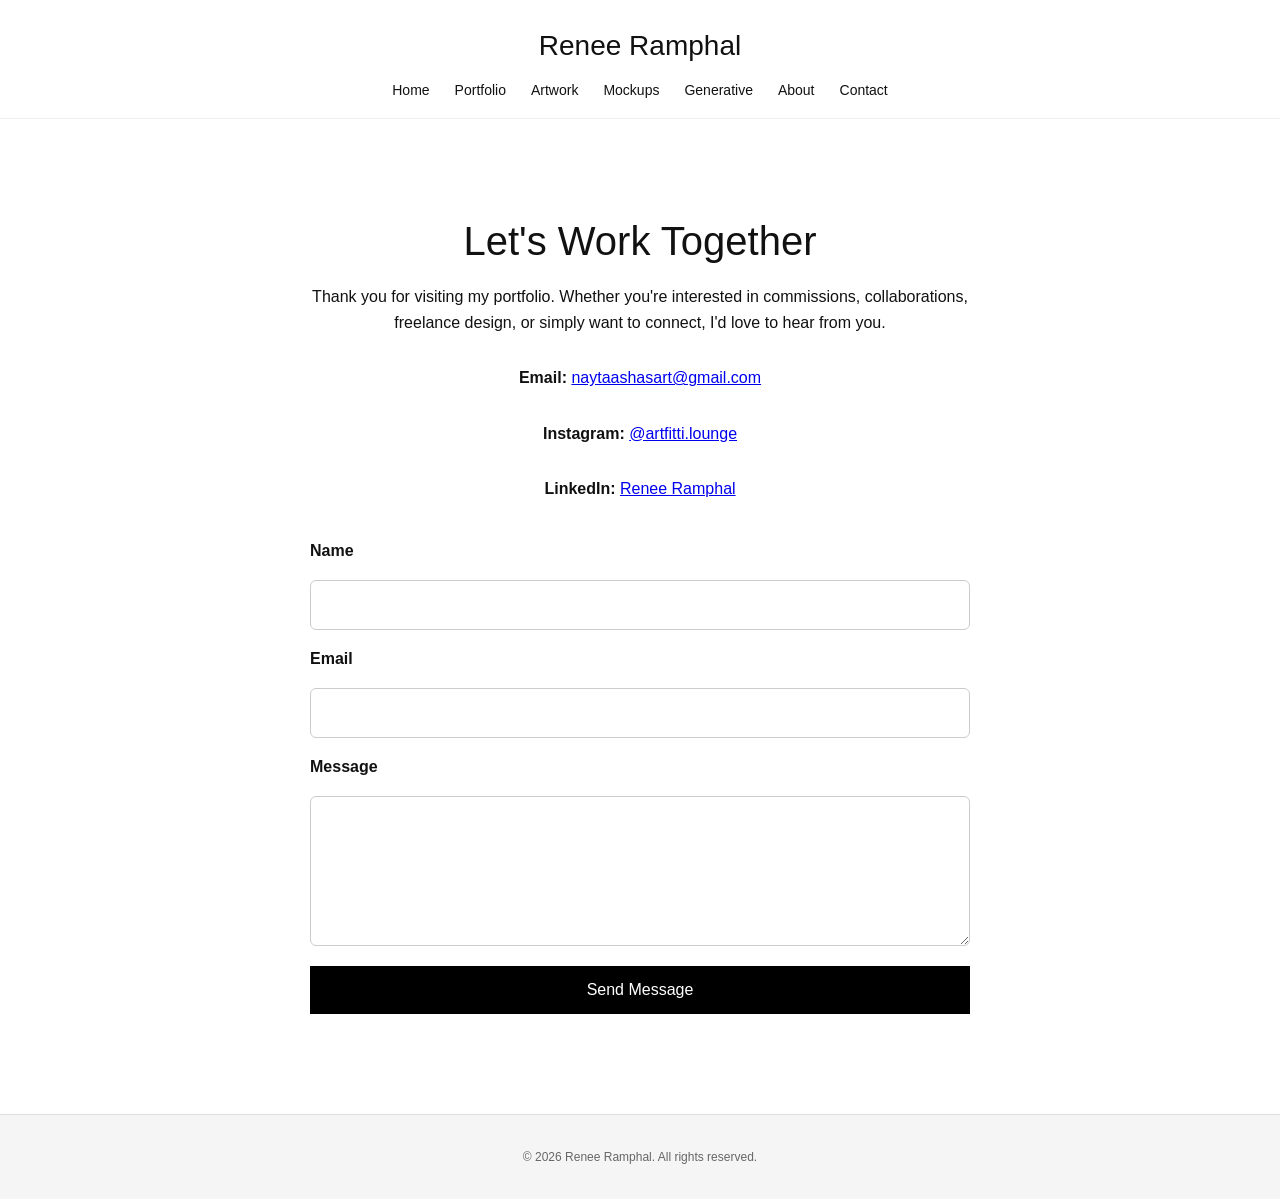
<file: contact.html>
<!DOCTYPE html>
<html lang="en">
<head>
    <meta charset="UTF-8">
    <meta name="viewport" content="width=device-width, initial-scale=1.0">
    <title>Contact | Renee Ramphal</title>
    <link rel="stylesheet" href="css/style.css">
</head>

<body>

<header>
    <h1>Renee Ramphal</h1>

    <nav>
        <a href="index.html">Home</a>
        <a href="portfolio.html">Portfolio</a>
        <a href="artworks.html">Artwork</a>
        <a href="mockups.html">Mockups</a>
        <a href="generative.html">Generative</a>
        <a href="about.html">About</a>
        <a href="contact.html">Contact</a>
    </nav>
</header>

<section class="contact">

    <h2>Let's Work Together</h2>

    <p>
        Thank you for visiting my portfolio. Whether you're interested in
        commissions, collaborations, freelance design, or simply want to
        connect, I'd love to hear from you.
    </p>

    <div class="contact-info">

    <p>
        <strong>Email:</strong>
        <a href="mailto:naytaashasart@gmail.com">
            naytaashasart@gmail.com
        </a>
    </p>

    <p>
        <strong>Instagram:</strong>
        <a href="https://www.instagram.com/artfitti.lounge/" target="_blank">
            @artfitti.lounge
        </a>
    </p>

    <p>
        <strong>LinkedIn:</strong>
        <a href="https://www.linkedin.com/in/renee-r-794850382/" target="_blank">
            Renee Ramphal
        </a>
    </p>

</div>

<form name="contact" method="POST" data-netlify="true">

    <label for="name">Name</label>
    <input type="text" id="name" name="name" required>

    <label for="email">Email</label>
    <input type="email" id="email" name="email" required>

    <label for="message">Message</label>
    <textarea id="message" name="message" rows="6" required></textarea>

    <button type="submit">Send Message</button>

</form>

</section>

<footer>
    <p>&copy; 2026 Renee Ramphal. All rights reserved.</p>
</footer>

</body>
</html>
</file>
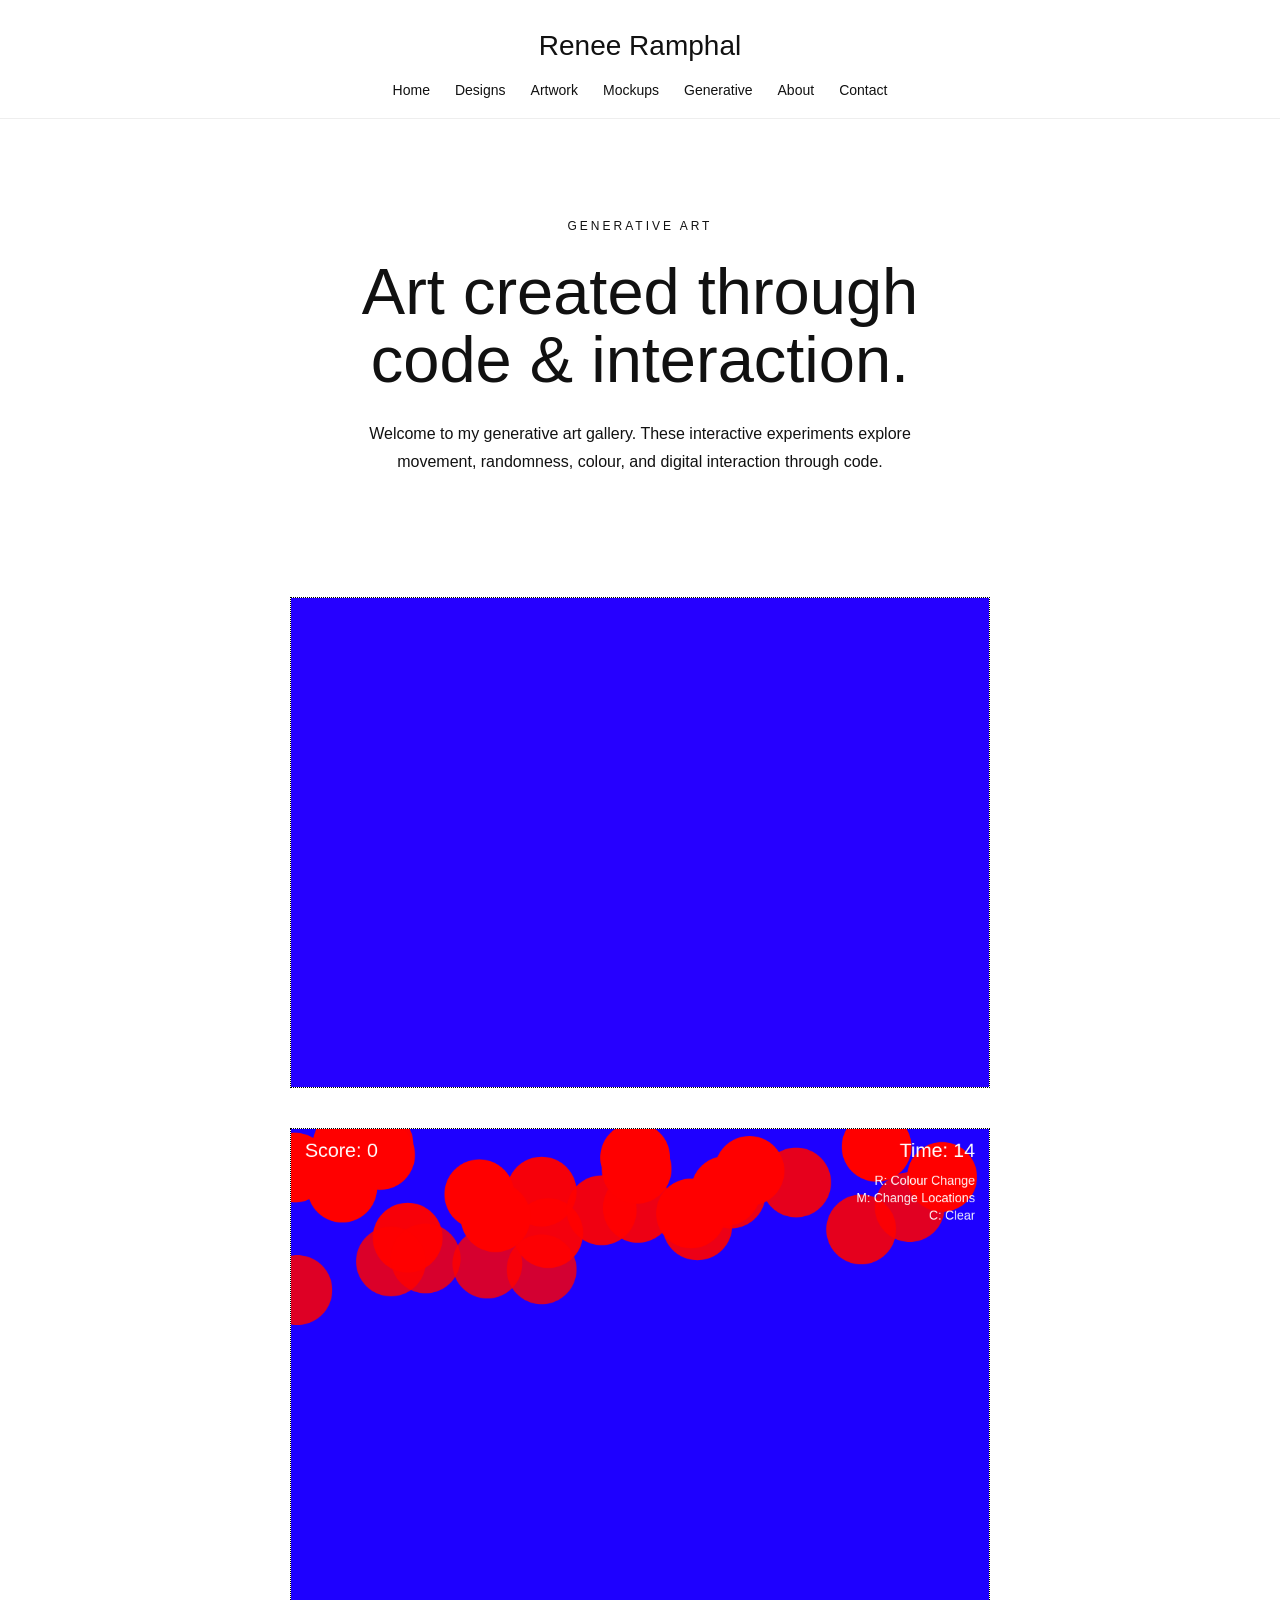
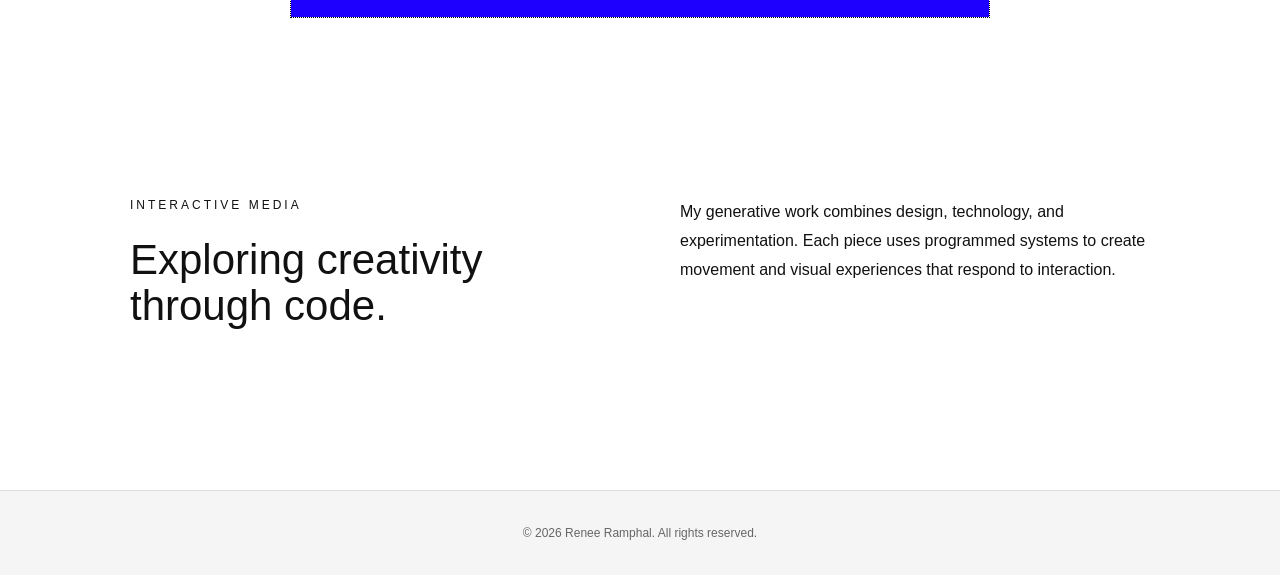
<file: generative.html>
<!DOCTYPE html>
<html lang="en">

<head>
    <meta charset="UTF-8">
    <meta name="viewport" content="width=device-width, initial-scale=1.0">

    <title>Generative Art | Renee Ramphal</title>

    <link rel="stylesheet" href="css/style.css">
</head>

<body>

<header>
    <h1>Renee Ramphal</h1>

    <nav>
        <a href="index.html">Home</a>
        <a href="portfolio.html">Designs</a>
        <a href="artworks.html">Artwork</a>
        <a href="mockups.html">Mockups</a>
        <a href="generative.html">Generative</a>
        <a href="about.html">About</a>
        <a href="contact.html">Contact</a>
    </nav>
</header>


<main>

    <section class="page-intro">

        <p class="eyebrow">GENERATIVE ART</p>

        <h2>Art created through code & interaction.</h2>

        <p>
            Welcome to my generative art gallery. These interactive
            experiments explore movement, randomness, colour, and
            digital interaction through code.
        </p>

    </section>


    <section class="generative-container">

        <canvas id="generativeCanvas"></canvas>

        <canvas id="gameCanvas"></canvas>

    </section>


    <section class="home-about">

        <div>
            <p class="eyebrow">INTERACTIVE MEDIA</p>

            <h2>Exploring creativity through code.</h2>
        </div>

        <div>
            <p>
                My generative work combines design, technology,
                and experimentation. Each piece uses programmed
                systems to create movement and visual experiences
                that respond to interaction.
            </p>
        </div>

    </section>

</main>


<footer>
    <p>&copy; 2026 Renee Ramphal. All rights reserved.</p>
</footer>


<script src="generative.js"></script>
<script src="game.js"></script>

</body>
</html>
</file>
<file: css/style.css>
/* =========================================
   RESET
========================================= */

* {
    margin: 0;
    padding: 0;
    box-sizing: border-box;
}


/* =========================================
   BODY
========================================= */

body {
    font-family: Arial, Helvetica, sans-serif;
    background: #ffffff;
    color: #111111;
    min-height: 100vh;
}


/* =========================================
   HEADER
========================================= */

header {
    width: 100%;
    padding: 30px 20px 20px;
    text-align: center;
    background: #ffffff;
    border-bottom: 1px solid #eeeeee;
}

header h1 {
    margin-bottom: 20px;
    font-size: 28px;
    font-weight: 400;
}


/* =========================================
   NAVIGATION
========================================= */

nav {
    display: flex;
    justify-content: center;
    align-items: center;
    gap: 25px;
    flex-wrap: wrap;
}

nav a {
    color: #111111;
    text-decoration: none;
    font-size: 14px;
    font-weight: 400;
    transition: opacity 0.3s ease;
}

nav a:hover {
    opacity: 0.5;
}


/* =========================================
   HOME PAGE
========================================= */

.home-page {
    background: #cbbdf1;
}

.home-page header {
    background: #cbbdf1;
    border-bottom: 1px solid rgba(17, 17, 17, 0.2);
}

.home-page main {
    background: #cbbdf1;
}

.home-page footer {
    background: #cbbdf1;
    border-top: 1px solid rgba(17, 17, 17, 0.2);
}

.home-page .hero h2,
.home-page .hero .eyebrow {
    color: #ffffff;
}


/* =========================================
   HERO
========================================= */

.hero {
    max-width: 850px;
    margin: 0 auto;
    padding: 120px 20px 100px;
    text-align: center;
}

.hero-text {
    width: 100%;
}

.eyebrow {
    margin-bottom: 25px;
    font-size: 12px;
    font-weight: 400;
    letter-spacing: 3px;
}

.hero h2 {
    margin-bottom: 30px;
    font-size: clamp(48px, 7vw, 82px);
    line-height: 1;
    font-weight: 400;
}

.hero p:not(.eyebrow) {
    max-width: 600px;
    margin: 0 auto;
    font-size: 17px;
    line-height: 1.8;
}


/* =========================================
   HERO BUTTONS
========================================= */

.hero-buttons {
    display: flex;
    justify-content: center;
    gap: 15px;
    margin-top: 40px;
}

.button {
    display: inline-block;
    padding: 14px 28px;
    border: 1px solid #111111;
    background: transparent;
    color: #111111;
    text-decoration: none;
    font-size: 14px;
    transition: all 0.3s ease;
}

.button:hover {
    background: #111111;
    color: #ffffff;
}


/* Keep View Portfolio transparent on lavender background */

.home-page .button.secondary {
    background: transparent;
}

.home-page .button.secondary:hover {
    background: #111111;
    color: #ffffff;
}


/* =========================================
   FEATURED ARTWORK
========================================= */

.featured-art {
    max-width: 1200px;
    margin: 0 auto;
    padding: 80px 40px 120px;
}

.section-heading {
    margin-bottom: 45px;
    text-align: center;
}

.section-heading h2 {
    margin-top: 10px;
    font-size: 36px;
    font-weight: 400;
}

.hero-image {
    width: 100%;
    display: flex;
    justify-content: center;
    align-items: center;
}

.hero-image img {
    display: block;
    width: 750px;
    max-width: 100%;
    height: auto;
}


/* =========================================
   PAGE INTRO
========================================= */

.page-intro {
    max-width: 750px;
    margin: 0 auto;
    padding: 100px 20px 60px;
    text-align: center;
}

.page-intro h2 {
    margin-bottom: 25px;
    font-size: clamp(40px, 6vw, 65px);
    line-height: 1.05;
    font-weight: 400;
}

.page-intro p:not(.eyebrow) {
    max-width: 600px;
    margin: 0 auto;
    font-size: 16px;
    line-height: 1.8;
}


/* =========================================
   GALLERY
========================================= */

.gallery {
    display: grid;
    grid-template-columns: repeat(3, 1fr);
    gap: 35px;

    max-width: 1400px;
    margin: 0 auto;
    padding: 40px 40px 120px;
}

.card {
    overflow: hidden;
}

.card img {
    display: block;
    width: 100%;
    height: auto;
    cursor: pointer;
    transition: transform 0.4s ease;
}

.card:hover img {
    transform: scale(1.03);
}


/* =========================================
   ABOUT PAGE
========================================= */

.about {
    max-width: 1200px;
    margin: 80px auto;
    padding: 0 40px;

    display: grid;
    grid-template-columns: 700px 1fr;
    gap: 60px;
    align-items: center;
}

.about-image img {
    display: block;
    width: 100%;
    border-radius: 10px;
}

.about-text h2 {
    margin-bottom: 20px;
    font-size: 2.5rem;
    font-weight: 400;
}

.about-text p {
    margin-bottom: 20px;
    font-size: 1.1rem;
    line-height: 1.8;
}


/* =========================================
   HOME ABOUT / MY PRACTICE
========================================= */

.home-about {
    max-width: 1100px;
    margin: 0 auto;
    padding: 120px 40px;

    display: grid;
    grid-template-columns: 1fr 1fr;
    gap: 80px;
    align-items: start;
}

.home-about h2 {
    margin-top: 10px;
    font-size: 42px;
    line-height: 1.1;
    font-weight: 400;
}

.home-about > div:last-child p {
    max-width: 500px;
    margin-bottom: 25px;
    font-size: 16px;
    line-height: 1.8;
}

.text-link {
    display: inline-block;
    padding-bottom: 5px;
    border-bottom: 1px solid #111111;

    color: #111111;
    text-decoration: none;
    font-size: 14px;

    transition: opacity 0.3s ease;
}

.text-link:hover {
    opacity: 0.5;
}


/* =========================================
   CONTACT PAGE
========================================= */

.contact {
    max-width: 700px;
    margin: 80px auto;
    padding: 20px;
    text-align: center;
}

.contact h2 {
    margin-bottom: 20px;
    font-size: 2.5rem;
    font-weight: 400;
}

.contact p {
    margin-bottom: 30px;
    line-height: 1.6;
}

.contact-info {
    margin-bottom: 40px;
}


/* =========================================
   CONTACT FORM
========================================= */

form {
    display: flex;
    flex-direction: column;
    gap: 20px;
}

label {
    text-align: left;
    font-weight: bold;
}

input,
textarea {
    padding: 15px;

    border: 1px solid #cccccc;
    border-radius: 6px;

    font-family: Arial, Helvetica, sans-serif;
    font-size: 1rem;
}

textarea {
    min-height: 150px;
    resize: vertical;
}

button {
    padding: 15px;

    border: none;
    background: #000000;
    color: #ffffff;

    cursor: pointer;
    font-size: 1rem;

    transition: background 0.3s ease;
}

button:hover {
    background: #555555;
}


/* =========================================
   GENERATIVE ART
========================================= */

.generative-container {
    width: 100%;
    max-width: 900px;

    margin: 60px auto;
    padding: 0 20px;

    display: flex;
    flex-direction: column;
    align-items: center;
    gap: 40px;
}

.generative-container canvas {
    display: block;
    width: 700px;
    max-width: 100%;
    height: auto;

    border: 2px solid #cccccc;
}


/* =========================================
   LIGHTBOX
========================================= */

.lightbox {
    display: none;

    position: fixed;
    top: 0;
    left: 0;
    z-index: 2000;

    width: 100%;
    height: 100%;

    background: rgba(0, 0, 0, 0.9);

    justify-content: center;
    align-items: center;
}

.lightbox img {
    max-width: 90%;
    max-height: 90%;
    border-radius: 5px;
}

.close {
    position: absolute;
    top: 20px;
    right: 35px;

    color: #ffffff;
    font-family: Arial, Helvetica, sans-serif;
    font-size: 45px;

    cursor: pointer;
}


/* =========================================
   GENERAL TEXT
========================================= */

body > p {
    max-width: 700px;
    margin: 20px auto 50px;

    text-align: center;
    line-height: 1.7;
}

.text {
    max-width: 700px;
    margin: 40px auto;

    text-align: center;
    line-height: 1.6;
}


/* =========================================
   FOOTER
========================================= */

footer {
    margin-top: 40px;
    padding: 35px 20px;

    text-align: center;

    background: #f5f5f5;
    border-top: 1px solid #dddddd;
}

footer p {
    color: #666666;
    font-size: 12px;
}


/* =========================================
   TABLET
========================================= */

@media (max-width: 900px) {

    .gallery {
        grid-template-columns: repeat(2, 1fr);
        gap: 25px;
        padding: 30px 25px 80px;
    }

    .about {
        grid-template-columns: 1fr;
        gap: 40px;
        text-align: center;
        padding: 0 25px;
    }

    .about-image {
        max-width: 500px;
        margin: 0 auto;
    }
}


/* =========================================
   MOBILE
========================================= */

@media (max-width: 768px) {

    header {
        padding: 25px 15px 20px;
    }

    header h1 {
        font-size: 24px;
    }

    nav {
        gap: 15px;
    }

    nav a {
        font-size: 13px;
    }


    /* Hero */

    .hero {
        padding: 80px 20px 70px;
    }

    .hero h2 {
        font-size: 48px;
    }

    .hero p:not(.eyebrow) {
        font-size: 15px;
    }


    /* Buttons */

    .hero-buttons {
        flex-direction: column;
        align-items: center;
    }

    .button {
        width: 200px;
        text-align: center;
    }


    /* Featured artwork */

    .featured-art {
        padding: 60px 20px 80px;
    }

    .section-heading h2 {
        font-size: 30px;
    }

    .hero-image img {
        width: 100%;
    }


    /* Home about */

    .home-about {
        grid-template-columns: 1fr;
        gap: 40px;
        padding: 80px 25px;
    }

    .home-about h2 {
        font-size: 36px;
    }


    /* Generative art */

    .generative-container {
        gap: 25px;
        padding: 0 15px;
    }

    .generative-container canvas {
        width: 100%;
    }


    /* Gallery */

    .gallery {
        grid-template-columns: 1fr;
        gap: 30px;
        padding: 20px 20px 70px;
    }
}


/* =========================================
   SMALL PHONES
========================================= */

@media (max-width: 480px) {

    .hero {
        padding-top: 65px;
    }

    .hero h2 {
        font-size: 40px;
    }

    .eyebrow {
        font-size: 10px;
        letter-spacing: 2px;
    }

    .home-about h2 {
        font-size: 32px;
    }

    .page-intro {
        padding: 70px 20px 40px;
    }

    .page-intro h2 {
        font-size: 38px;
    }

    .about-text h2 {
        font-size: 2rem;
    }

    .about-text p {
        font-size: 1rem;
    }
}
</file>
